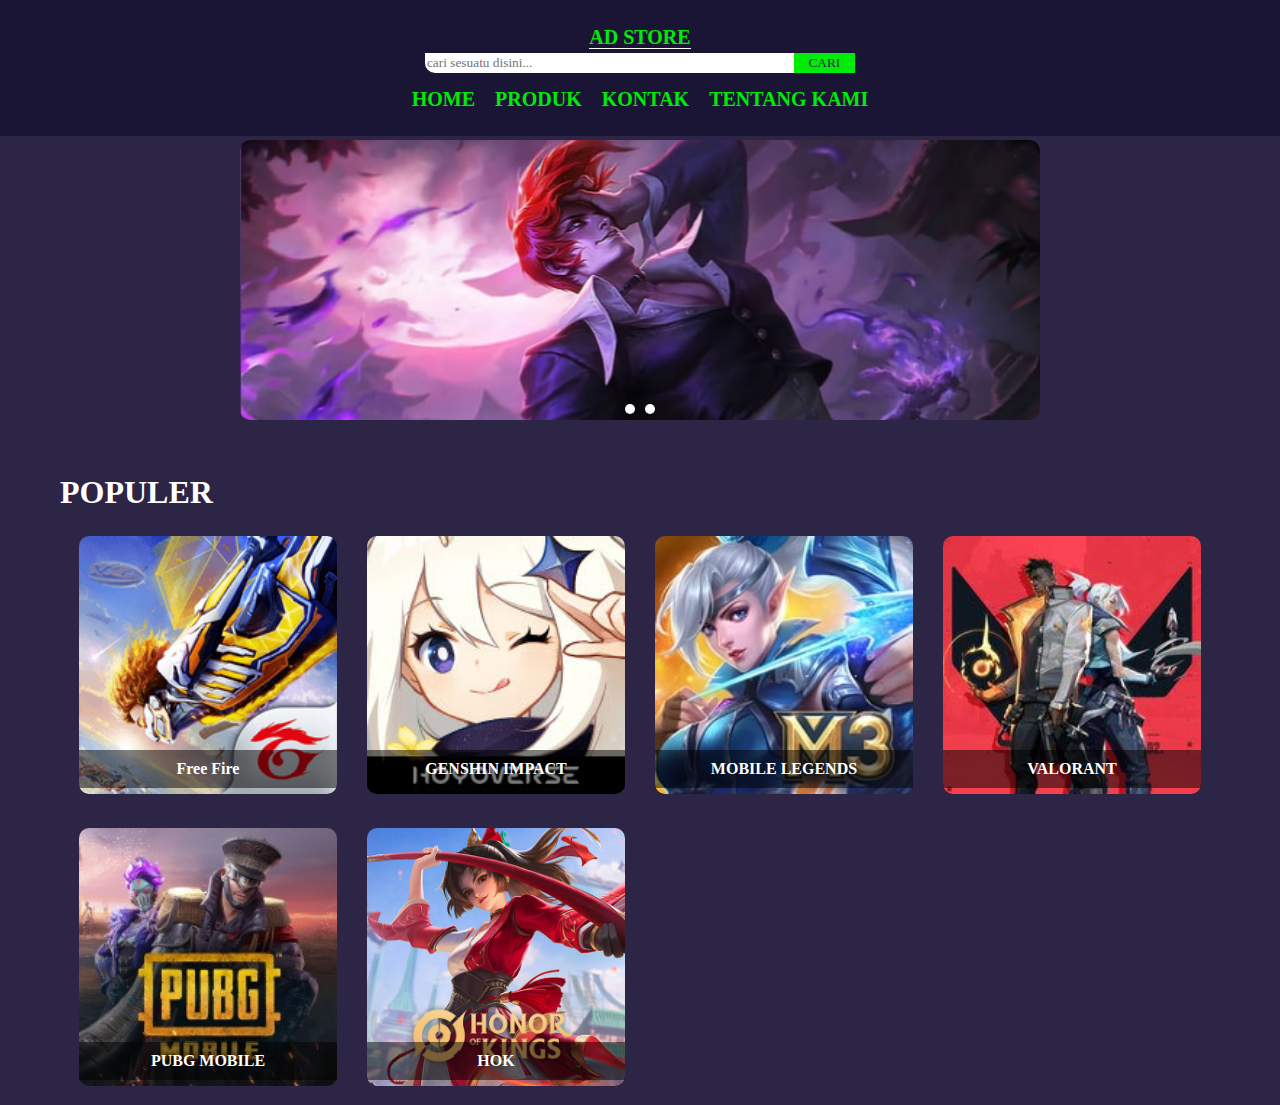
<file: index.html>
<!DOCTYPE html>
<html lang="en">
<head>
    <meta charset="UTF-8">
    <meta name="viewport" content="width=device-width, initial-scale=1.0">
    <title>Home - AD STORE</title>
    <link rel="stylesheet" href="style.css">
</head>
<body class="home">
    <header>
        <a href="/" class="title">AD STORE</a>
        <form action="index.html" method="get">
            <input type="search" name="query" class="input-search" placeholder="cari sesuatu disini...">
            <button type="submit" class="input-submit">CARI</button>
        </form>
        <nav>
            <ul>
                <li><a href="index.html#home">HOME</a></li>
                <li><a href="produk.html">PRODUK</a></li>
                <li><a href="kontak.html">KONTAK</a></li>
                <li><a href="tentang.html">TENTANG KAMI</a></li>
            </ul>
        </nav>
    </header>

    <div id="home" class="slider">
        <input type="radio" name="choose" id="choose_1" class="choose" checked>
        <input type="radio" name="choose" id="choose_2" class="choose">
        <div class="slides">
            <div class="slide s1">
                <a href="http://whatsapp.com/channel/0029Vaz6QX5Gk1Fzmz2kkH0C" target="_blank" rel="noopener noreferrer">
                    <img src="images/slide-1.jpg" alt="">
                </a>
            </div>
            <div class="slide s2">
                <a href="http://wa.me/89699584899" target="_blank" rel="noopener noreferrer">
                    <img src="images/slide-2.jpg" alt="">
                </a>
            </div>
        </div>
        <div class="navigation">
            <label for="choose_1" class="nav-btn"></label>
            <label for="choose_2" class="nav-btn"></label>
        </div>
    </div>

    <h1 class="title-p">POPULER</h1>
    <section id="populer" class="populer">
        <div class="game">
            <a href="#harga-ff">
                <img src="./images/ff.png" alt="Free Fire" class="game-logo">
                <div class="judul-produk">Free Fire</div>
            </a>
        </div>
        <div class="game">
            <a href="#harga-genshinimpact">
                <img src="./images/GenshinImpact.jpg" alt="Genshin Impact" class="game-logo">
                <div class="judul-produk">GENSHIN IMPACT</div>
            </a>
        </div>
        <div class="game">
            <a href="#harga-mlbb">
                <img src="./images/mlbb.jpg" alt="Mobile Legends" class="game-logo">
                <div class="judul-produk">MOBILE LEGENDS</div>
            </a>
        </div>
        <div class="game">
            <a href="#harga-valorant">
                <img src="./images/valorant.jpg" alt="Valorant" class="game-logo">
                <div class="judul-produk">VALORANT</div>
            </a>
        </div>
        <div class="game">
            <a href="#harga-pubgm">
                <img src="./images/pubgm.jpg" alt="PUBG Mobile" class="game-logo">
                <div class="judul-produk">PUBG MOBILE</div>
            </a>
        </div>
        <div class="game">
            <a href="#harga-hok">
                <img src="./images/hoek.jpg" alt="Honor Of Kings" class="game-logo">
                <div class="judul-produk">HOK</div>
            </a>
        </div>
    </section>

    <div class="overlay" id="harga-genshinimpact">
        <div class="popup">
            <h2>GENSHIN IMPACT</h2>
            <a class="close" href="#populer">&times;</a>
            <div class="content">
                300 Diamonds: <span class="harga">Rp62.000</span><br>
                980 Diamonds: <span class="harga">Rp186.000</span><br>
                1.980 Diamonds: <span class="harga">Rp403.000</span><br>
                3.280 Diamonds: <span class="harga">Rp620.000</span><br>
                6.480 Diamonds: <span class="harga">Rp1.240.000</span><br>
                <a class="pesan" href="https:/wa.me/89699584899" target="_blank" rel="noopener noreferrer">
                    <img src="./images/whatsapp.png" alt=""> pesan sekarang
                </a>
            </div>
        </div>
    </div>

    <div class="overlay" id="harga-mlbb">
        <div class="popup">
            <h2>HARGA MOBILE LEGENDS</h2>
            <a class="close" href="#populer">&times;</a>
            <div class="content">
                5 Diamonds: <span class="harga">Rp1.415</span><br>
                24 Diamonds: <span class="harga">Rp6.693</span><br>
                44 Diamonds: <span class="harga">Rp11.454</span><br>
                240 Diamonds: <span class="harga">Rp61.790</span><br>
                408 Diamonds: <span class="harga">Rp104.170</span><br>
                1050 Diamonds: <span class="harga">Rp263.925</span><br>
                2010 Diamonds: <span class="harga">Rp475.341</span><br>
                6840 Diamonds: <span class="harga">Rp1.616.015</span><br>
                Weekly 1: <span class="harga">Rp27.635</span><br>
                Weekly 5: <span class="harga">Rp138.173</span><br>
                <a class="pesan" href="https:/wa.me/89699584899" target="_blank" rel="noopener noreferrer">
                    <img src="./images/whatsapp.png" alt=""> pesan sekarang
                </a>
            </div>
        </div>
    </div>

    <div class="overlay" id="harga-hok">
        <div class="popup">
            <h2>HARGA HOK</h2>
            <a class="close" href="#populer">&times;</a>
            <div class="content">
                23 Card: <span class="harga">Rp3.900</span><br>
                60 Card: <span class="harga">Rp11.190</span><br>
                240 Card: <span class="harga">Rp39.750</span><br>
                400 Card: <span class="harga">Rp67.890</span><br>
                560 Card: <span class="harga">Rp88.100</span><br>
                800 Card: <span class="harga">Rp113.590</span><br>
                1.200 Card: <span class="harga">Rp182.200</span><br>
                <a class="pesan" href="https:/wa.me/89699584899" target="_blank" rel="noopener noreferrer">
                    <img src="./images/whatsapp.png" alt="WhatsApp"> pesan sekarang
                </a>
            </div>
        </div>
    </div>

    <div class="overlay" id="harga-ff">
        <div class="popup">
            <h2>HARGA FREE FIRE</h2>
            <a class="close" href="#populer">&times;</a>
            <div class="content">
                70 Diamonds: <span class="harga">Rp10.000</span><br>
                140 Diamonds: <span class="harga">Rp20.000</span><br>
                210 Diamonds: <span class="harga">Rp30.000</span><br>
                280 Diamonds: <span class="harga">Rp40.000</span><br>
                355 Diamonds: <span class="harga">Rp50.000</span><br>
                500 Diamonds: <span class="harga">Rp70.000</span><br>
                720 Diamonds: <span class="harga">Rp100.000</span><br>
                1000 Diamonds: <span class="harga">Rp130.000</span><br>
                M. Mingguan: <span class="harga">Rp30.000</span><br>
                M. Bulanan: <span class="harga">Rp150.000</span><br>
                <a class="pesan" href="https:/wa.me/89699584899" target="_blank" rel="noopener noreferrer">
                    <img src="./images/whatsapp.png" alt=""> pesan sekarang
                </a>
            </div>
        </div>
    </div>

    <div class="overlay" id="harga-valorant">
        <div class="popup">
            <h2>VALORANT</h2>
            <a class="close" href="#populer">&times;</a>
            <div class="content">
                457 Diamonds: <span class="harga">Rp52.900</span><br>
                1.000 Diamonds: <span class="harga">Rp105.790</span><br>
                2.050 Diamonds: <span class="harga">Rp211.500</span><br>
                3.650 Diamonds: <span class="harga">Rp367.320</span><br>
                5.350 Diamonds: <span class="harga">Rp527.490</span><br>
            </div>
        </div>
    </div>
</body>
</html>
</file>
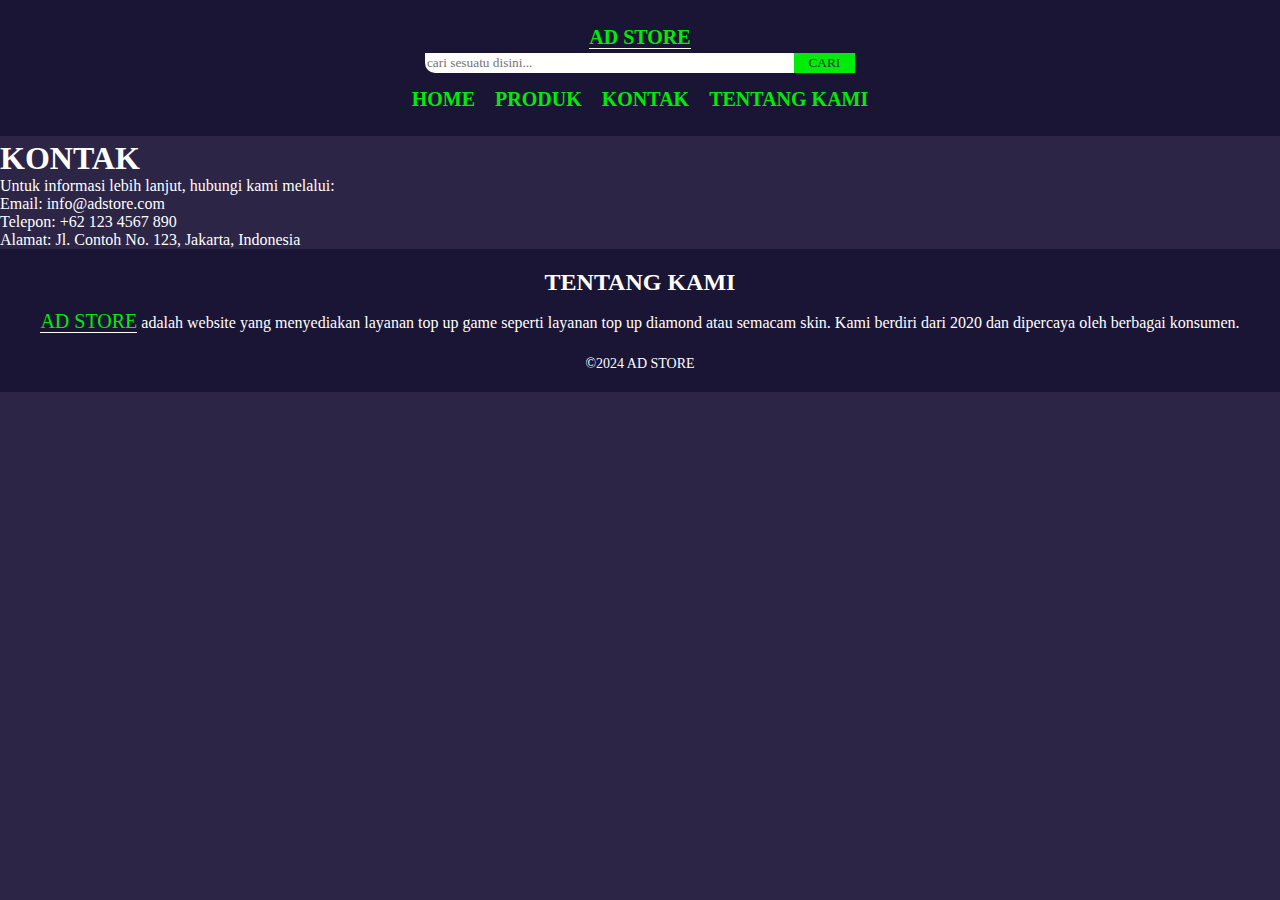
<file: kontak.html>
<!DOCTYPE html>
<html lang="en">
<head>
    <meta charset="UTF-8">
    <meta name="viewport" content="width=device-width, initial-scale=1.0">
    <title>Kontak - AD STORE</title>
    <link rel="stylesheet" href="style.css">
</head>
<body class="kontak">
    <header>
        <a href="/" class="title">AD STORE</a>
        <form action="kontak.html" method="get">
            <input type="search" name="query" class="input-search" placeholder="cari sesuatu disini...">
            <button type="submit" class="input-submit">CARI</button>
        </form>
        <nav>
            <ul>
                <li><a href="index.html#home">HOME</a></li>
                <li><a href="produk.html">PRODUK</a></li>
                <li><a href="kontak.html">KONTAK</a></li>
                <li><a href="tentang.html">TENTANG KAMI</a></li>
            </ul>
        </nav>
    </header>

    <section id="kontak" class="kontak">
        <div class="card">
            <h1>KONTAK</h1>
            <p>Untuk informasi lebih lanjut, hubungi kami melalui:</p>
            <ul>
                <li>Email: info@adstore.com</li>
                <li>Telepon: +62 123 4567 890</li>
                <li>Alamat: Jl. Contoh No. 123, Jakarta, Indonesia</li>
            </ul>
        </div>
    </section>

    <footer>
        <div id="tentang-kami">
            <h1>TENTANG KAMI</h1>
            <p><a href="" class="title">AD STORE</a> adalah website yang menyediakan layanan top up game seperti layanan top up diamond atau semacam skin. Kami berdiri dari 2020 dan dipercaya oleh berbagai konsumen.</p>
        </div>
        <div id="copyright">
            &copy;2024 AD STORE
        </div>
    </footer>
</body>
</html>
</file>
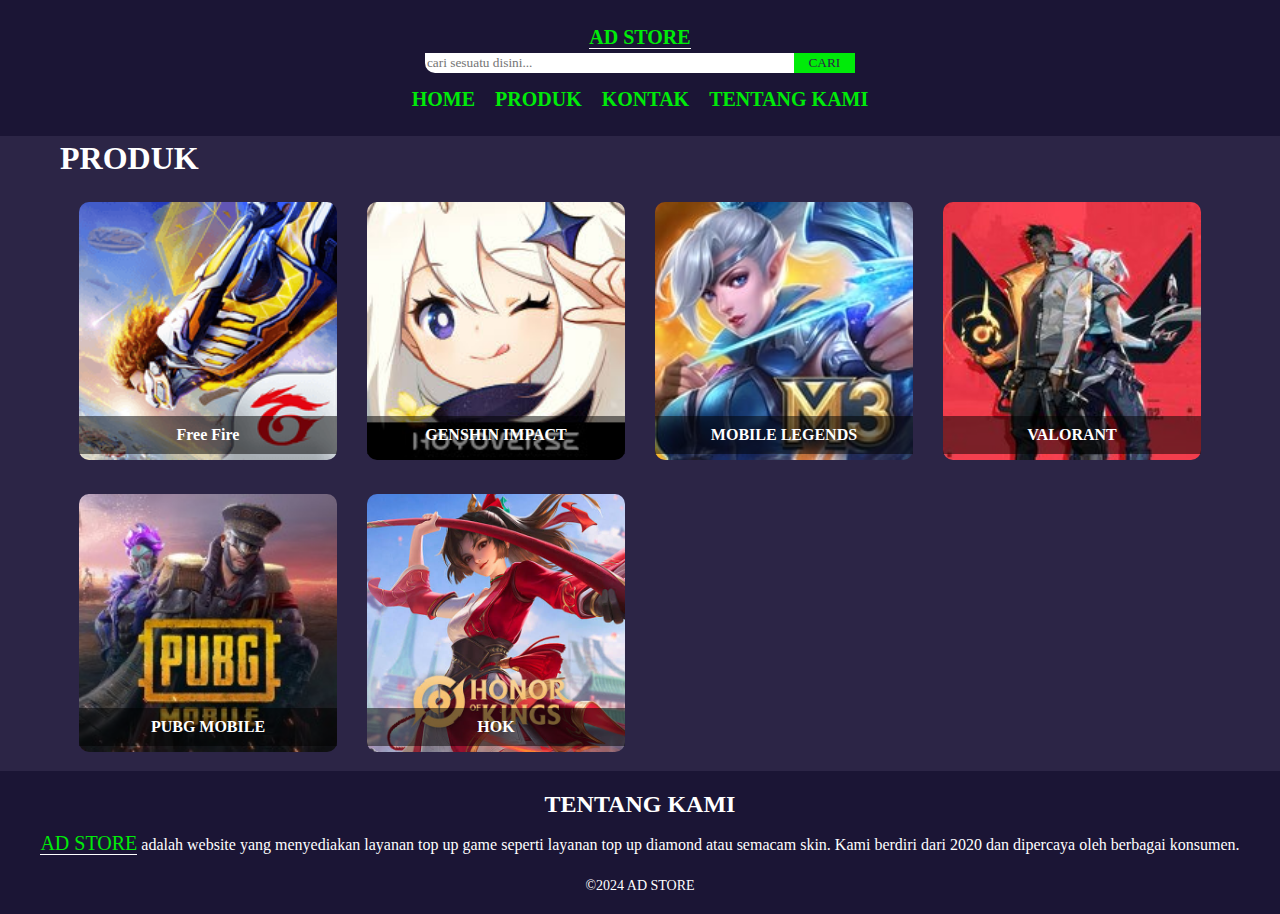
<file: produk.html>
<!DOCTYPE html>
<html lang="en">
<head>
    <meta charset="UTF-8">
    <meta name="viewport" content="width=device-width, initial-scale=1.0">
    <title>Produk - AD STORE</title>
    <link rel="stylesheet" href="style.css">
</head>
<body class="produk">
    <header>
        <a href="/" class="title">AD STORE</a>
        <form action="produk.html" method="get">
            <input type="search" name="query" class="input-search" placeholder="cari sesuatu disini...">
            <button type="submit" class="input-submit">CARI</button>
        </form>
        <nav>
            <ul>
                <li><a href="index.html#home">HOME</a></li>
                <li><a href="produk.html">PRODUK</a></li>
                <li><a href="kontak.html">KONTAK</a></li>
                <li><a href="tentang.html">TENTANG KAMI</a></li>
            </ul>
        </nav>
    </header>

    <h1 class="title-p">PRODUK</h1>
    <section id="populer" class="populer">
        <div class="game" id="free-fire">
            <a href="index.html#harga-ff">
                <img src="./images/ff.png" alt="Free Fire" class="game-logo">
                <div class="judul-produk">Free Fire</div>
            </a>
        </div>
        <div class="game" id="genshin-impact">
            <a href="index.html#harga-genshinimpact">
                <img src="./images/GenshinImpact.jpg" alt="Genshin Impact" class="game-logo">
                <div class="judul-produk">GENSHIN IMPACT</div>
            </a>
        </div>
        <div class="game" id="mobile-legends">
            <a href="index.html#harga-mlbb">
                <img src="./images/mlbb.jpg" alt="Mobile Legends" class="game-logo">
                <div class="judul-produk">MOBILE LEGENDS</div>
            </a>
        </div>
        <div class="game" id="valorant">
            <a href="index.html#harga-valorant">
                <img src="./images/valorant.jpg" alt="Valorant" class="game-logo">
                <div class="judul-produk">VALORANT</div>
            </a>
        </div>
        <div class="game" id="pubg-mobile">
            <a href="index.html#harga-pubgm">
                <img src="./images/pubgm.jpg" alt="PUBG Mobile" class="game-logo">
                <div class="judul-produk">PUBG MOBILE</div>
            </a>
        </div>
        <div class="game" id="honor-of-kings">
            <a href="index.html#harga-hok">
                <img src="./images/hoek.jpg" alt="Honor Of Kings" class="game-logo">
                <div class="judul-produk">HOK</div>
            </a>
        </div>
    </section>

    <footer>
        <div id="tentang-kami">
            <h1>TENTANG KAMI</h1>
            <p><a href="" class="title">AD STORE</a> adalah website yang menyediakan layanan top up game seperti layanan top up diamond atau semacam skin. Kami berdiri dari 2020 dan dipercaya oleh berbagai konsumen.</p>
        </div>
        <div id="copyright">
            &copy;2024 AD STORE
        </div>
    </footer>
</body>
</html>
</file>
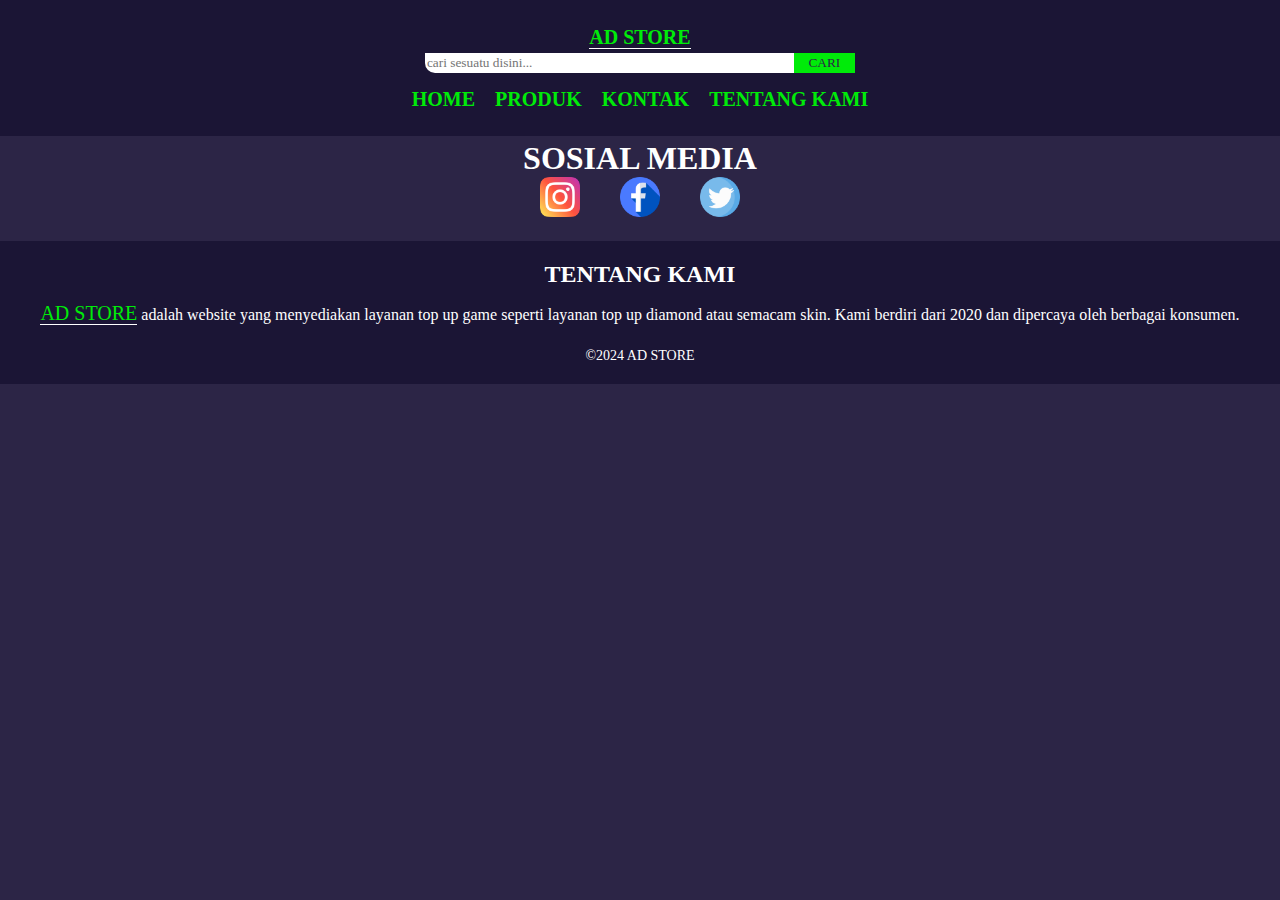
<file: tentang.html>
<!DOCTYPE html>
<html lang="en">
<head>
    <meta charset="UTF-8">
    <meta name="viewport" content="width=device-width, initial-scale=1.0">
    <title>Tentang Kami - AD STORE</title>
    <link rel="stylesheet" href="style.css">
</head>
<body class="tentang">
    <header>
        <a href="/" class="title">AD STORE</a>
        <form action="tentang.html" method="get">
            <input type="search" name="query" class="input-search" placeholder="cari sesuatu disini...">
            <button type="submit" class="input-submit">CARI</button>
        </form>
        <nav>
            <ul>
                <li><a href="index.html#home">HOME</a></li>
                <li><a href="produk.html">PRODUK</a></li>
                <li><a href="kontak.html">KONTAK</a></li>
                <li><a href="tentang.html">TENTANG KAMI</a></li>
            </ul>
        </nav>
    </header>

    <section id="sosmed" class="sosmed">
        <h1>SOSIAL MEDIA</h1>
        <div class="sosmed-links">
            <a href="https://instagram.com/admkmr22" target="_blank" rel="noopener noreferrer"><img src="./images/ig.png" class="sosmed-logo" alt="Instagram"></a>
            <a href="https://facebook.com/admkmr22" target="_blank" rel="noopener noreferrer"><img src="./images/fb.png" class="sosmed-logo" alt="Facebook"></a>
            <a href="https://twitter.com/admkmr22" target="_blank" rel="noopener noreferrer"><img src="./images/twitter.png" class="sosmed-logo" alt="Twitter"></a>
        </div>
    </section>

    <footer>
        <div id="tentang-kami">
            <h1>TENTANG KAMI</h1>
            <p><a href="/" class="title">AD STORE</a> adalah website yang menyediakan layanan top up game seperti layanan top up diamond atau semacam skin. Kami berdiri dari 2020 dan dipercaya oleh berbagai konsumen.</p>
        </div>
        <div id="copyright">
            &copy;2024 AD STORE
        </div>
    </footer>
</body>
</html>
</file>
<file: style.css>
:root {
    --blue: #2C2546;
    --dark-blue: #1b1535;
    --green: #00EB09;
    --white: #FFF;
}

* {
    margin: 0;
    padding: 0;
    text-decoration: none;
    list-style: none;
    box-sizing: border-box;
    font-family: 'Tahoma';
}

body {
    background-color: var(--blue);
    color: var(--white);
    margin-top: 140px; /* Tambahkan margin-top untuk memberikan ruang di bawah navigasi */
}

header {
    align-items: center;
    position: fixed;
    width: 100%;
    top: 0;
    padding: 2%;
    font-weight: bold;
    font-size: 15pt;
    justify-content: center;
    text-align: center;
    background-color: var(--dark-blue);
    z-index: 1000;
}

.title {
    color: var(--green);
    font-size: 15pt;
    border-bottom: 1px solid var(--white);
}

.input-search {
    width: 30%;
    border: none;
    border-radius: 0 0 0 10px;
    padding: 2px;
}

.input-submit {
    margin-left: -5px;
    border: none;
    border-radius: 0 0 0 0;
    padding: 2px;
    background-color: var(--green);
    color: var(--blue);
    width: 5%;
}

nav {
    margin-top: 15px;
}

nav ul {
    display: flex;
    gap: 20px;
    justify-content: center;
}

nav ul li a {
    color: var(--green);
}

nav ul li a:hover {
    border-bottom: 1px solid var(--white);
}

.slider {
    position: relative;
    width: 100%;
    max-width: 800px;
    margin: 50px auto;
    overflow: hidden;
    border-radius: 10px;
}

.slides {
    display: flex;
    width: 200%;
    transition: transform 0.5s ease-in-out;
}

.slide {
    width: 50%;
    flex-shrink: 0;
}

.slides img {
    width: 100%;
    border-radius: 10px;
}

.navigation {
    position: absolute;
    bottom: 10px;
    left: 50%;
    transform: translateX(-50%);
    display: flex;
    gap: 10px;
}

.nav-btn {
    width: 10px;
    height: 10px;
    border-radius: 50%;
    background-color: var(--white);
    cursor: pointer;
}

.choose {
    display: none;
}

#choose_1:checked ~ .slides {
    transform: translateX(0);
}

#choose_2:checked ~ .slides {
    transform: translateX(-50%);
}

@keyframes slideAnimation {
    0%, 20%, 100% { transform: translateX(0); }
    25%, 45% { transform: translateX(-50%); }
}

.slides {
    animation: slideAnimation 10s infinite;
}

.overlay {
    position: fixed;
    top: 0;
    bottom: 0;
    left: 0;
    right: 0;
    background: rgba(0, 0, 0, 0.7);
    transition: opacity 500ms;
    visibility: hidden;
    opacity: 0;
    display: flex;
    justify-content: center;
    align-items: center;
}

.overlay:target {
    visibility: visible;
    opacity: 1;
}

.popup {
    padding: 20px;
    background: var(--dark-blue);
    border-radius: 5px;
    width: 30%;
    position: relative;
    transition: all 5s ease-in-out;
    box-shadow: 0 5px 15px rgba(0,0,0,0.3);
    max-width: 90%; /* Ensure it fits on smaller screens */
}

.popup h2 {
    margin-top: 0;
    color: var(--white);
    font-family: Tahoma, Arial, sans-serif;
}

.popup .close {
    position: absolute;
    top: 20px;
    right: 30px;
    transition: all 200ms;
    font-size: 30px;
    font-weight: bold;
    text-decoration: none;
    color: #333;
}

.popup .close:hover {
    color: #06D85F;
}

.content {
    color: var(--white);
}

.title-p {
    margin-left: 60px;
}

.populer {
    display: grid;
    grid-template-columns: repeat(4, 1fr);
    width: 90%;
    margin: 10px auto 0;
}

.home .populer {
    margin: 10px auto 0; /* Kurangi margin-top untuk halaman home */
}

.game {
    position: relative;
    margin: 15px;
    text-align: center;
    transition: transform 0.3s;
}

.game-logo {
    width: 100%;
    height: auto;
    border-radius: 10px;
}

.judul-produk {
    position: absolute;
    bottom: 10px;
    left: 0;
    width: 100%;
    color: var(--white);
    background-color: rgba(0, 0, 0, 0.5);
    padding: 10px 0;
    font-weight: bold;
}

.game:hover {
    transform: scale(1.05);
    box-shadow: 0 4px 8px rgba(0, 0, 0, 0.3);
}

.game:hover .judul-produk {
    background-color: rgba(0, 0, 0, 0.7);
}

.harga {
    color: var(--green);
}

.link a {
    color: var(--white);
}

.link a:hover {
    color: var(--green);
}

.sosmed-logo {
    width: 40px;
    height: 40px;
    margin: 0 10px;
}

.sosmed {
    text-align: center;
    margin: 20px 0;
}

.sosmed-links {
    display: flex;
    justify-content: center;
    gap: 20px;
}

.sosmed-logo {
    width: 40px;
    height: 40px;
}

.pesan {
    display: inline-block;
    margin-top: 20px;
    padding: 10px 20px;
    background-color: var(--green);
    color: var(--blue);
    border-radius: 5px;
    text-align: center;
    text-decoration: none;
    font-weight: bold;
    transition: background-color 0.3s;
}

.pesan:hover {
    background-color: #06D85F;
}

.pesan img {
    width: 20px;
    height: 20px;
    vertical-align: middle;
    margin-right: 10px;
}

footer {
    background-color: var(--dark-blue);
    padding: 20px;
    text-align: center;
    color: var(--white);
}

#tentang-kami {
    margin-bottom: 20px;
}

#tentang-kami h1 {
    font-size: 24px;
    margin-bottom: 10px;
}

#tentang-kami p {
    font-size: 16px;
    line-height: 1.5;
}

#copyright {
    font-size: 14px;
}
</file>
